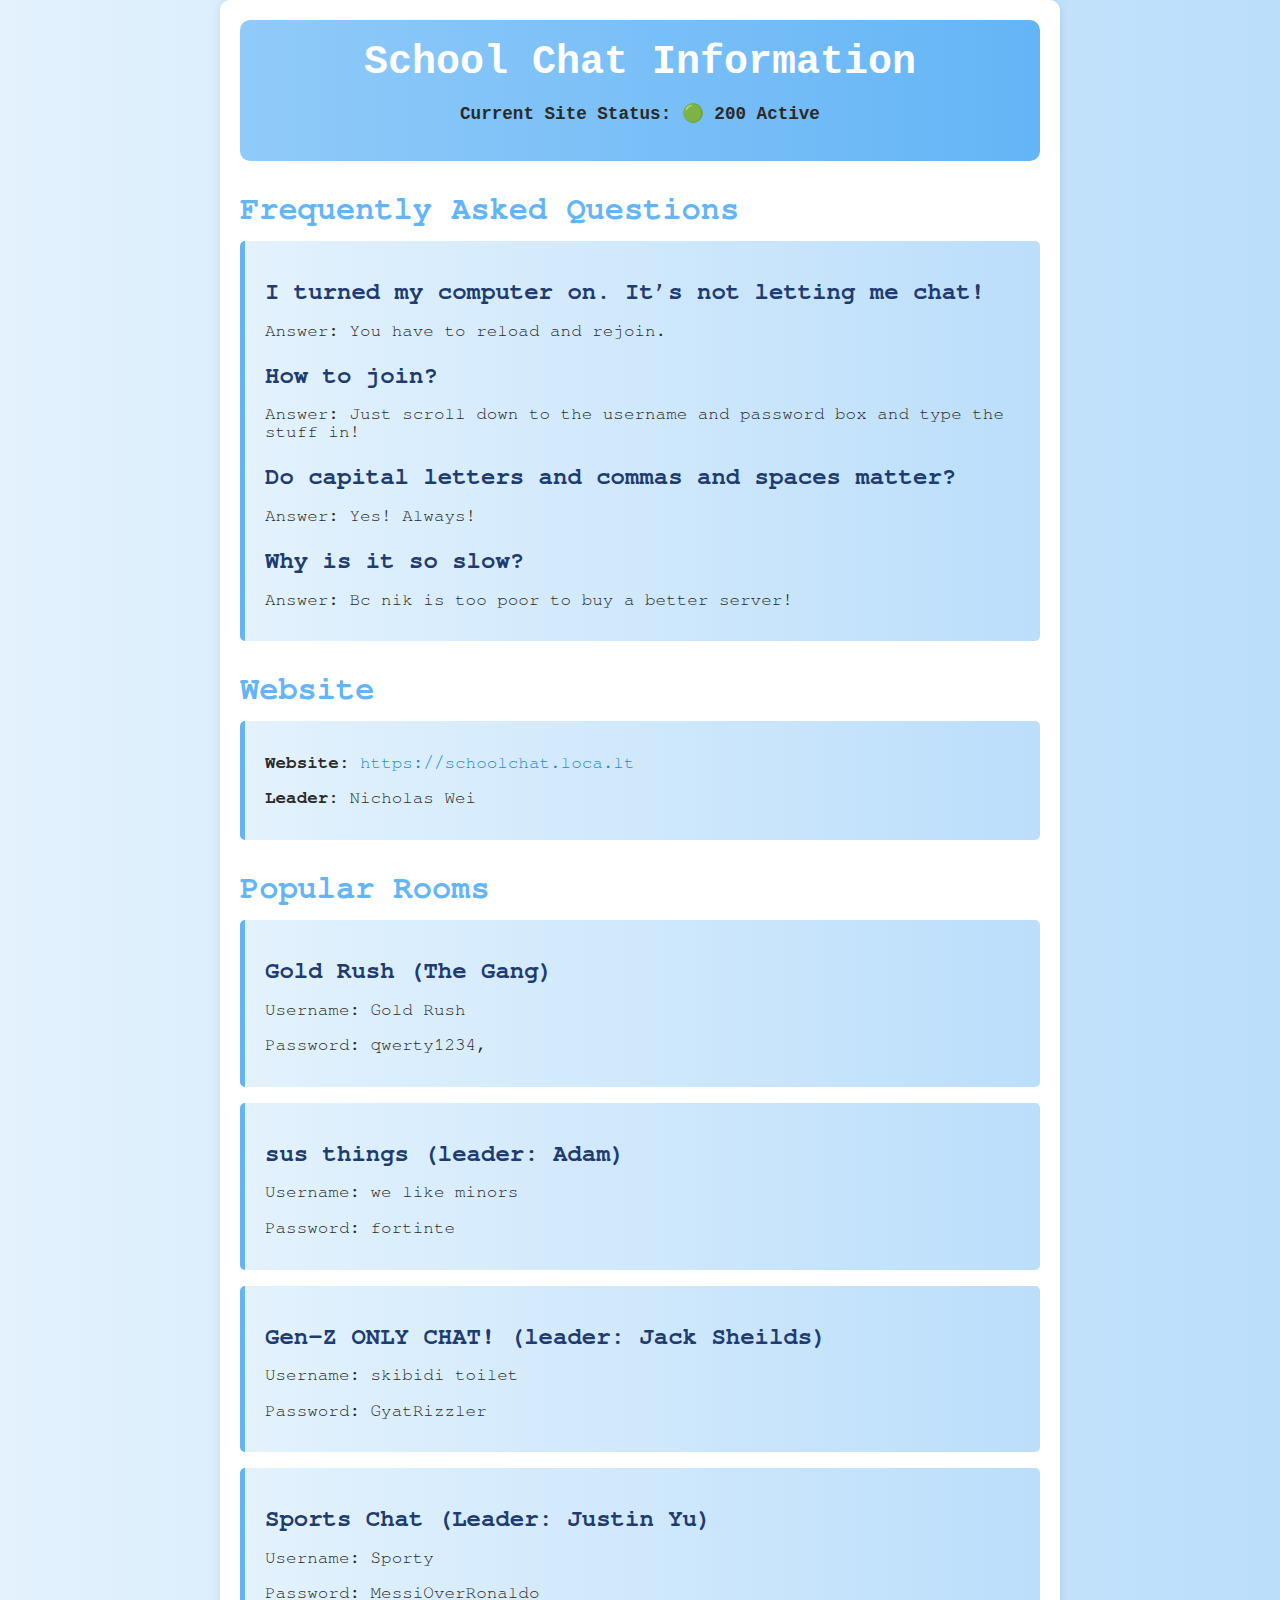
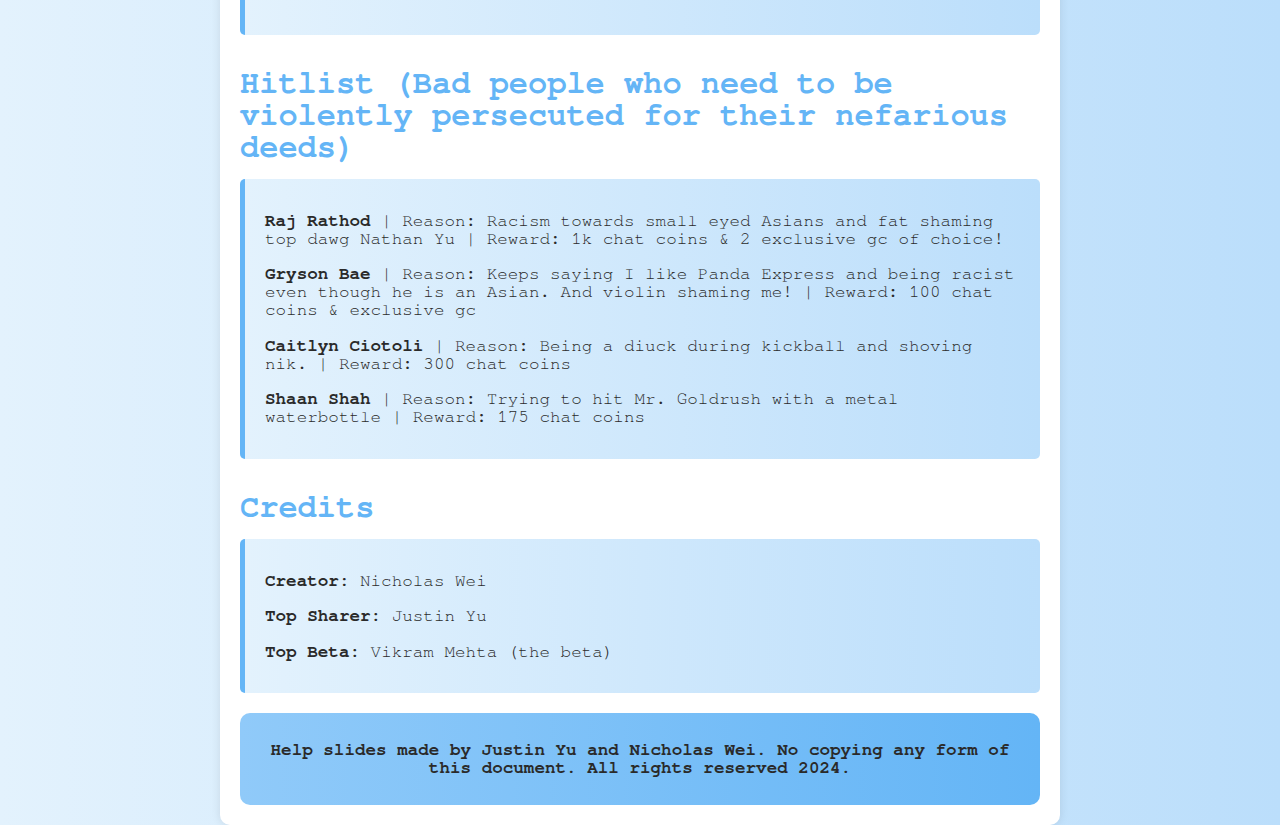
<file: changelog.html>
<!DOCTYPE html>
<html lang="en">
<head>
    <meta charset="UTF-8">
    <meta name="viewport" content="width=device-width, initial-scale=1.0">
    <title>School Chat Information</title>
 <link rel="stylesheet" type="text/css" href="hacker.css">
</head>
<body>
    <div class="container">
        <header>
            <h1>School Chat Information</h1>
            <p>Current Site Status: 🟢 200 Active</p>
        </header>
        
        <section>
            <h2>Frequently Asked Questions</h2>
            <div class="content-box">
                <h3>I turned my computer on. It’s not letting me chat!</h3>
                <p>Answer: You have to reload and rejoin.</p>

                <h3>How to join?</h3>
                <p>Answer: Just scroll down to the username and password box and type the stuff in!</p>

                <h3>Do capital letters and commas and spaces matter?</h3>
                <p>Answer: Yes! Always!</p>

                <h3>Why is it so slow?</h3>
                <p>Answer: Bc nik is too poor to buy a better server!</p>
            </div>
        </section>
        
        <section>
            <h2>Website</h2>
            <div class="content-box">
                <p><strong>Website:</strong> <a href="https://schoolchat.loca.lt" target="_blank">https://schoolchat.loca.lt</a></p>
                <p><strong>Leader:</strong> Nicholas Wei</p>
            </div>
        </section>
        
        <section>
            <h2>Popular Rooms</h2>
            <div class="content-box">
                <h3>Gold Rush (The Gang)</h3>
                <p>Username: Gold Rush</p>
                <p>Password: qwerty1234,</p>
            </div>
            <div class="content-box">
                <h3>sus things (leader: Adam)</h3>
                <p>Username: we like minors</p>
                <p>Password: fortinte</p>
            </div>
            <div class="content-box">
                <h3>Gen-Z ONLY CHAT! (leader: Jack Sheilds)</h3>
                <p>Username: skibidi toilet</p>
                <p>Password: GyatRizzler</p>
            </div>
            <div class="content-box">
                <h3>Sports Chat (Leader: Justin Yu)</h3>
                <p>Username: Sporty</p>
                <p>Password: MessiOverRonaldo</p>
            </div>
        </section>

        <section>
            <h2>Hitlist (Bad people who need to be violently persecuted for their nefarious deeds)</h2>
            <div class="content-box">
                <p><strong>Raj Rathod</strong> | Reason: Racism towards small eyed Asians and fat shaming top dawg Nathan Yu | Reward: 1k chat coins & 2 exclusive gc of choice!</p>
                <p><strong>Gryson Bae</strong> | Reason: Keeps saying I like Panda Express and being racist even though he is an Asian. And violin shaming me! | Reward: 100 chat coins & exclusive gc</p>
                <p><strong>Caitlyn Ciotoli</strong> | Reason: Being a diuck during kickball and shoving nik. | Reward: 300 chat coins</p>
                <p><strong>Shaan Shah</strong> | Reason: Trying to hit Mr. Goldrush with a metal waterbottle | Reward: 175 chat coins</p>
            </div>
        </section>
        
        <section>
            <h2>Credits</h2>
            <div class="content-box">
                <p><strong>Creator:</strong> Nicholas Wei</p>
                <p><strong>Top Sharer:</strong> Justin Yu</p>
                <p><strong>Top Beta:</strong> Vikram Mehta (the beta)</p>
            </div>
        </section>
        
        <footer>
            <p>Help slides made by Justin Yu and Nicholas Wei. No copying any form of this document. All rights reserved 2024.</p>
        </footer>
    </div>
</body>
</html>
</file>
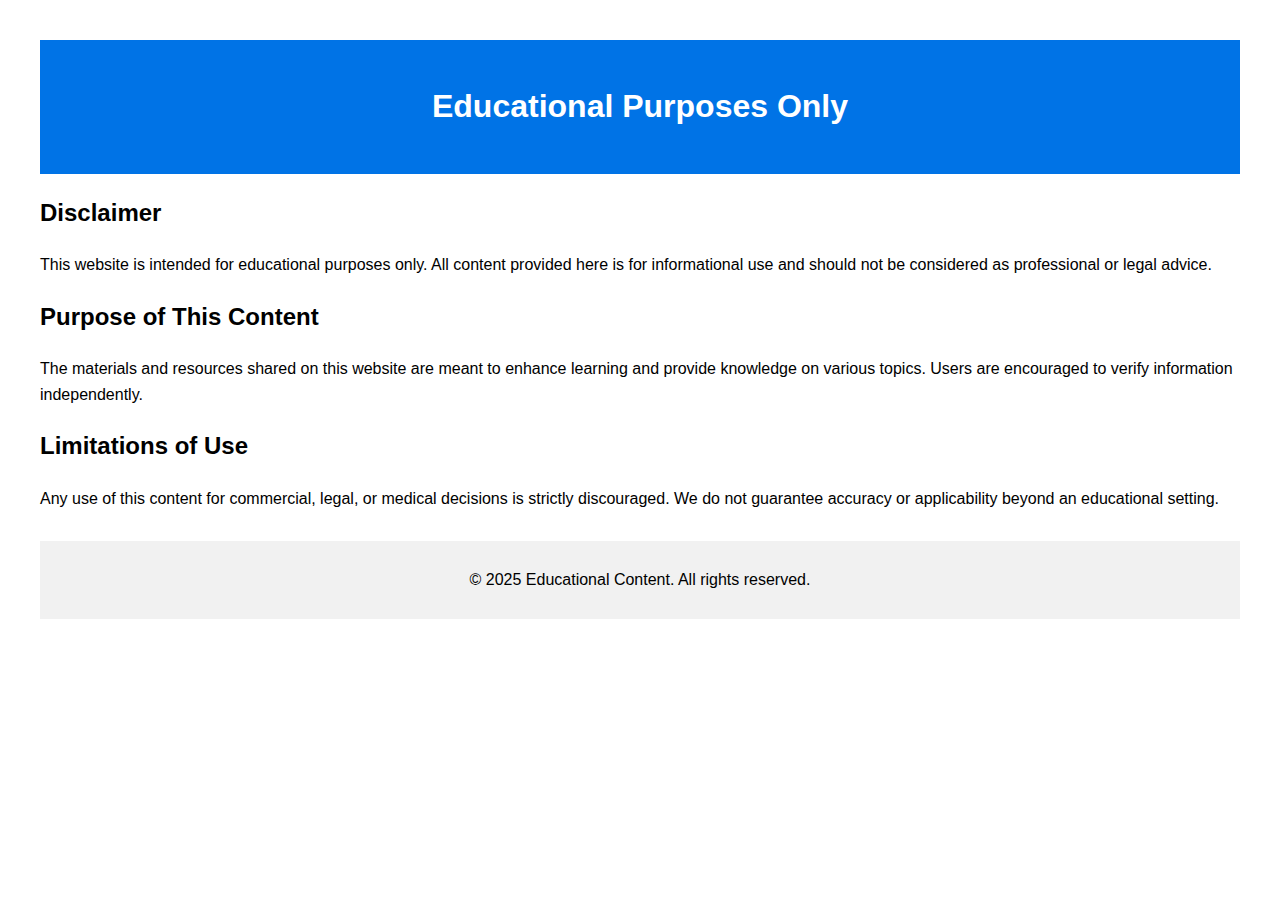
<file: educationalpurposes.html>
<!DOCTYPE html>
<html lang="en">
<head>
    <meta charset="UTF-8">
    <meta name="viewport" content="width=device-width, initial-scale=1.0">
    <link rel="icon" type="image/png" href="./tms-removebg-preview.png">
    <title>TMS-LICENSE.TXT</title>
    <style>
        body {
            font-family: Arial, sans-serif;
            margin: 40px;
            line-height: 1.6;
        }
        header {
            background: #0073e6;
            color: white;
            padding: 20px;
            text-align: center;
        }
        section {
            margin-top: 20px;
        }
        footer {
            margin-top: 30px;
            text-align: center;
            padding: 10px;
            background: #f1f1f1;
        }
    </style>
</head>
<body>
    <header>
        <h1>Educational Purposes Only</h1>
    </header>
    <section>
        <h2>Disclaimer</h2>
        <p>This website is intended for educational purposes only. All content provided here is for informational use and should not be considered as professional or legal advice.</p>
    </section>
    <section>
        <h2>Purpose of This Content</h2>
        <p>The materials and resources shared on this website are meant to enhance learning and provide knowledge on various topics. Users are encouraged to verify information independently.</p>
    </section>
    <section>
        <h2>Limitations of Use</h2>
        <p>Any use of this content for commercial, legal, or medical decisions is strictly discouraged. We do not guarantee accuracy or applicability beyond an educational setting.</p>
    </section>
    <footer>
        <p>&copy; 2025 Educational Content. All rights reserved.</p>
    </footer>
</body>
</html>
</file>
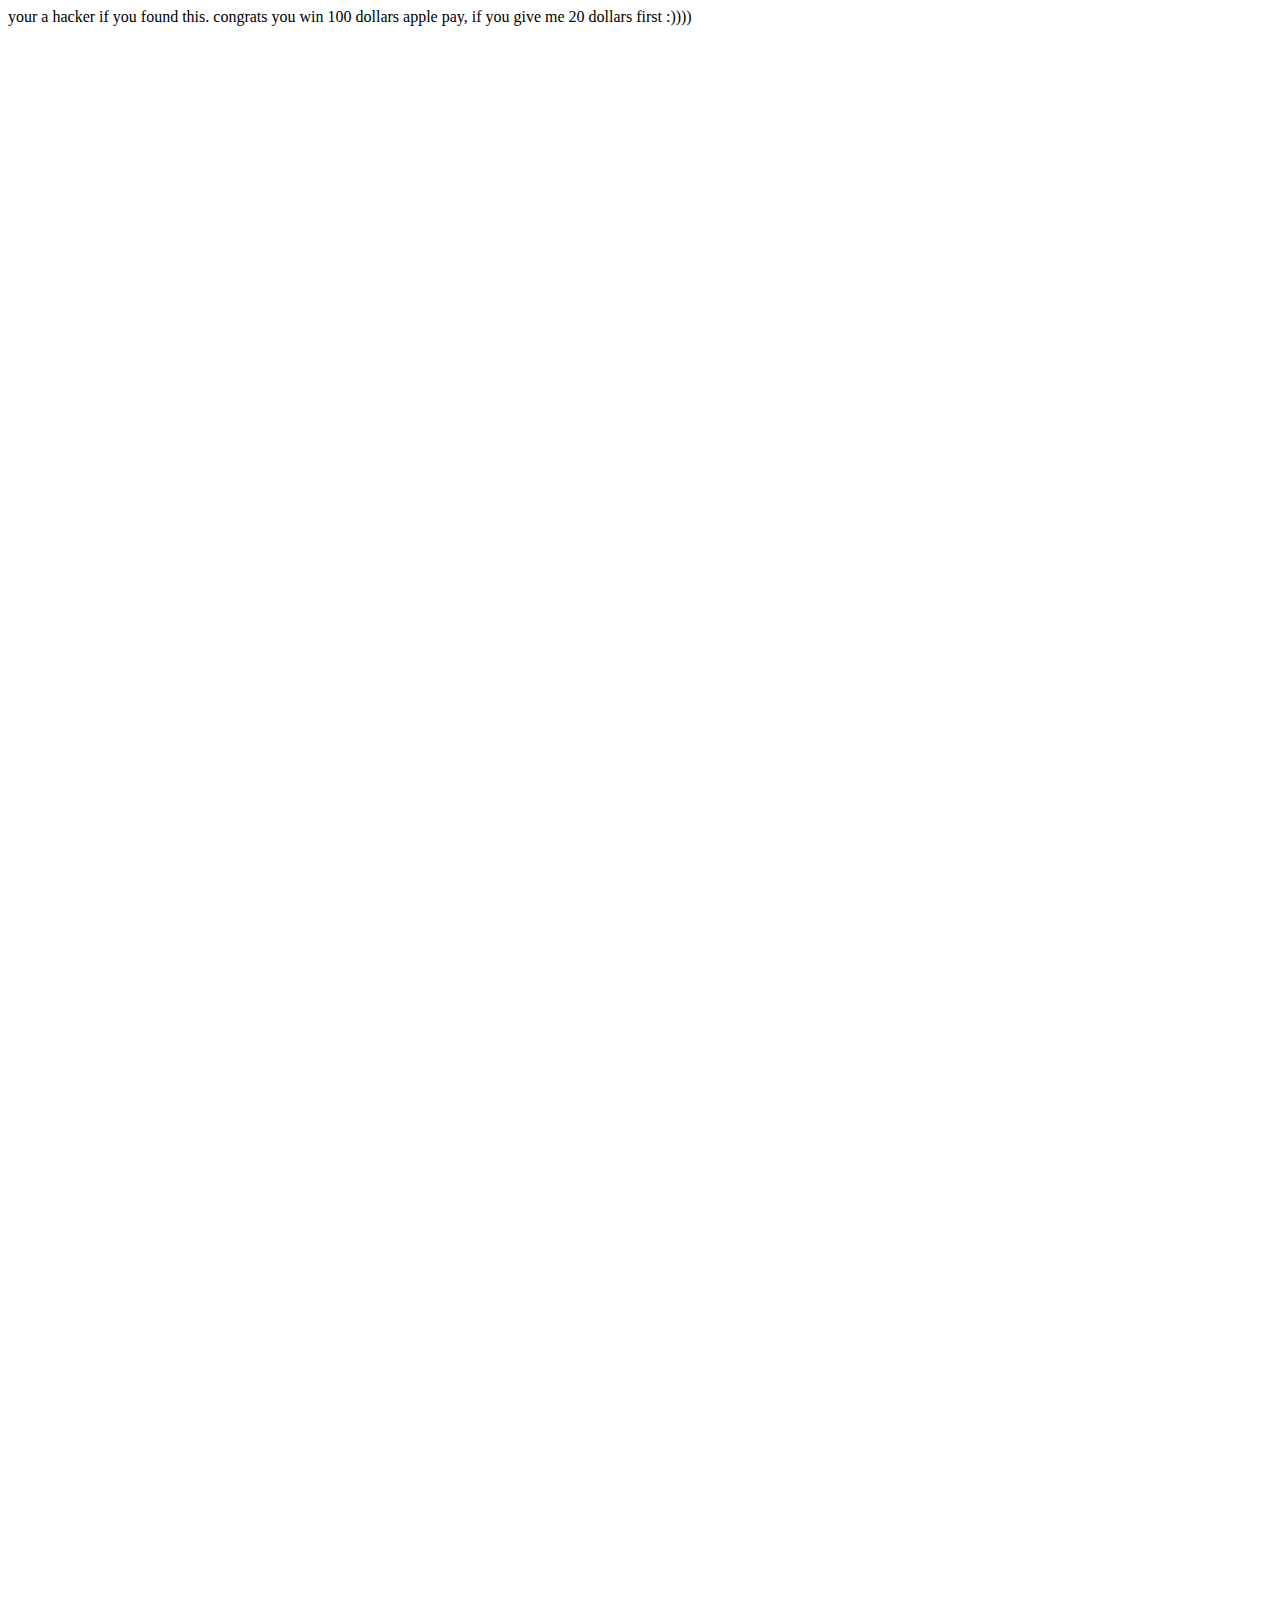
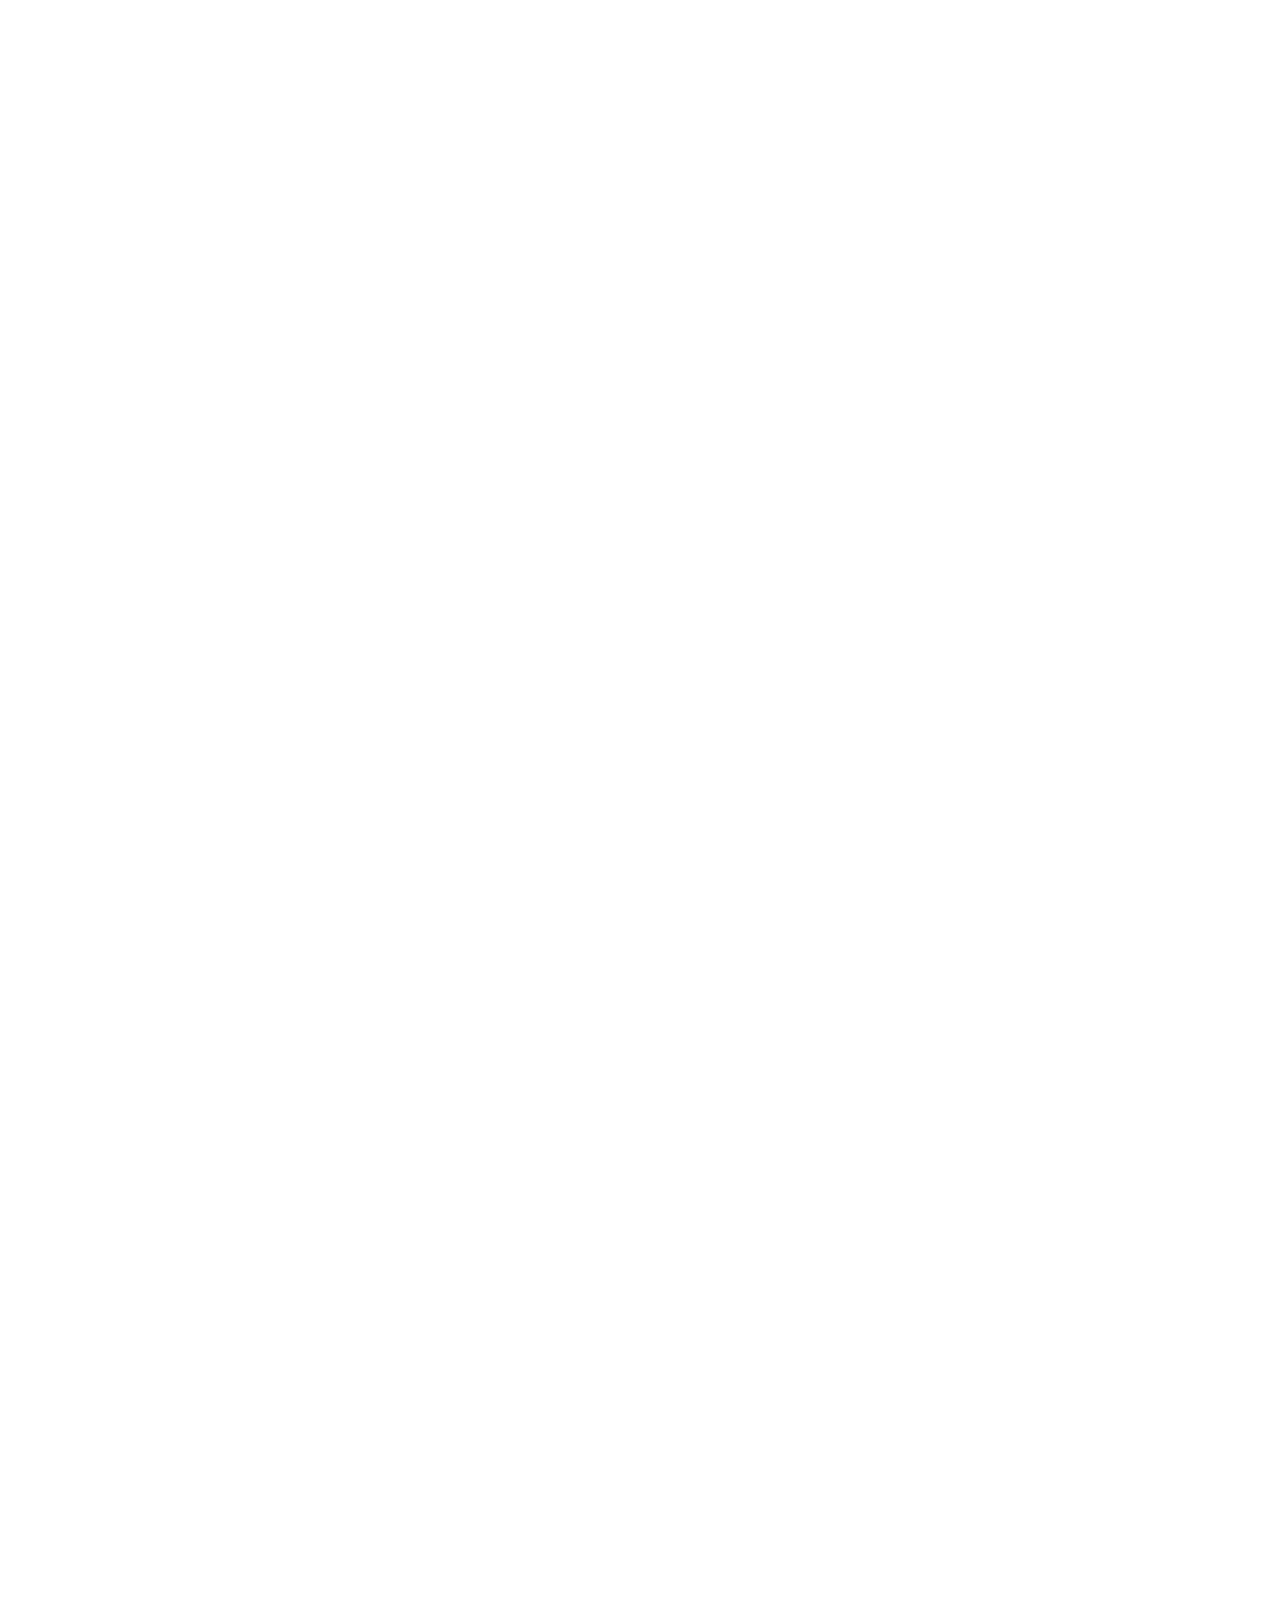
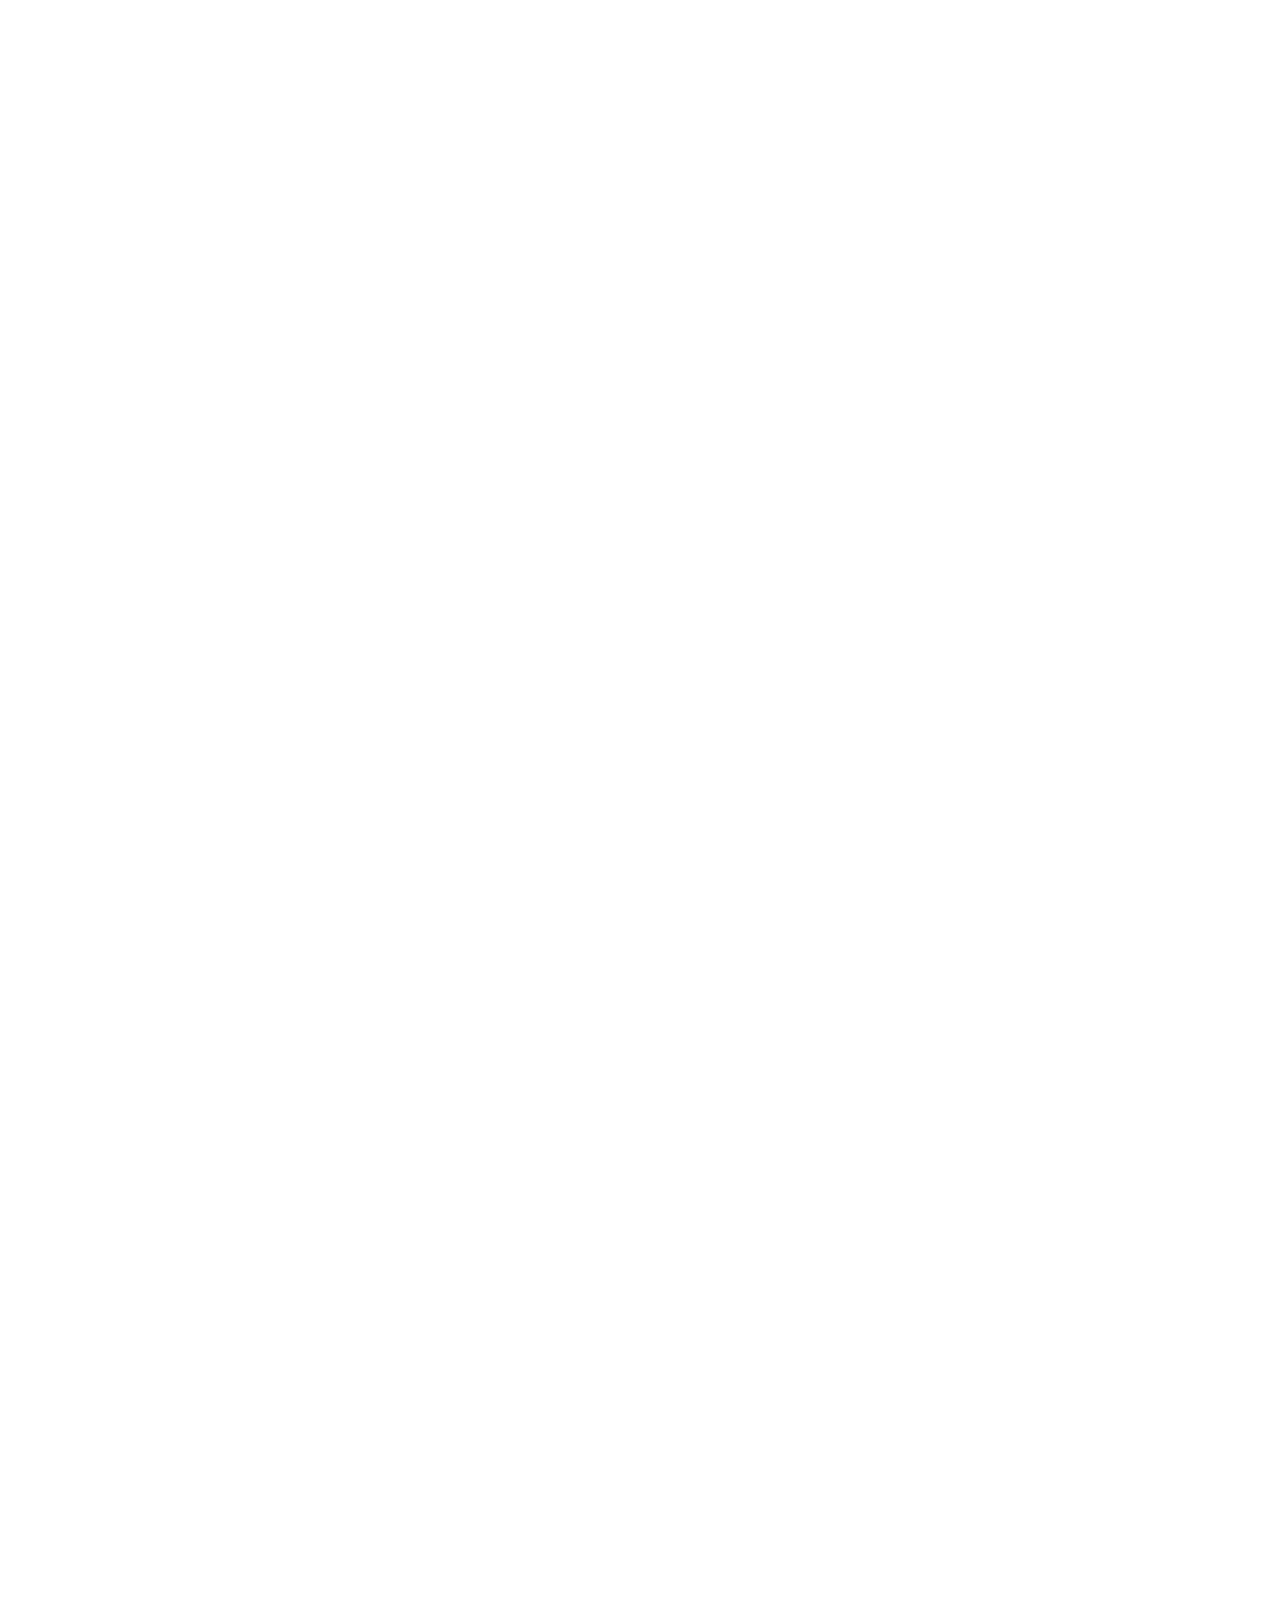
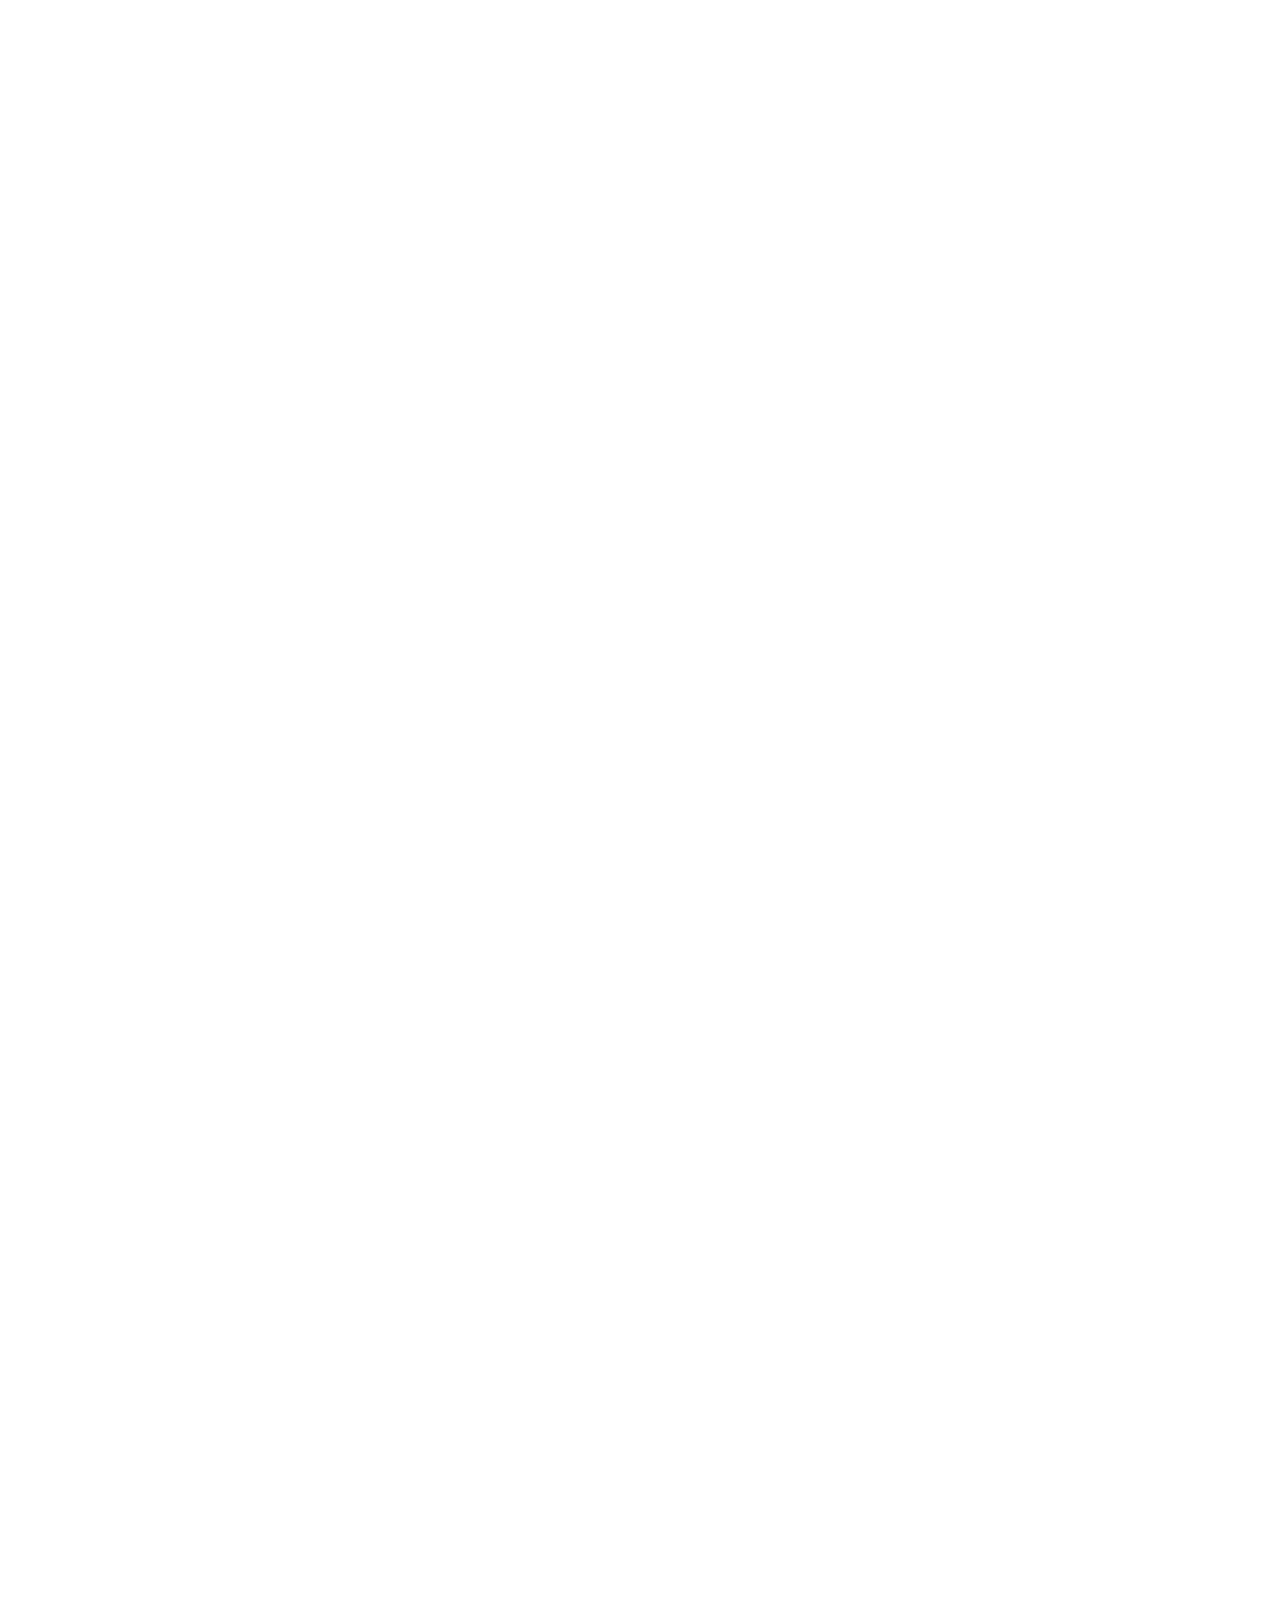
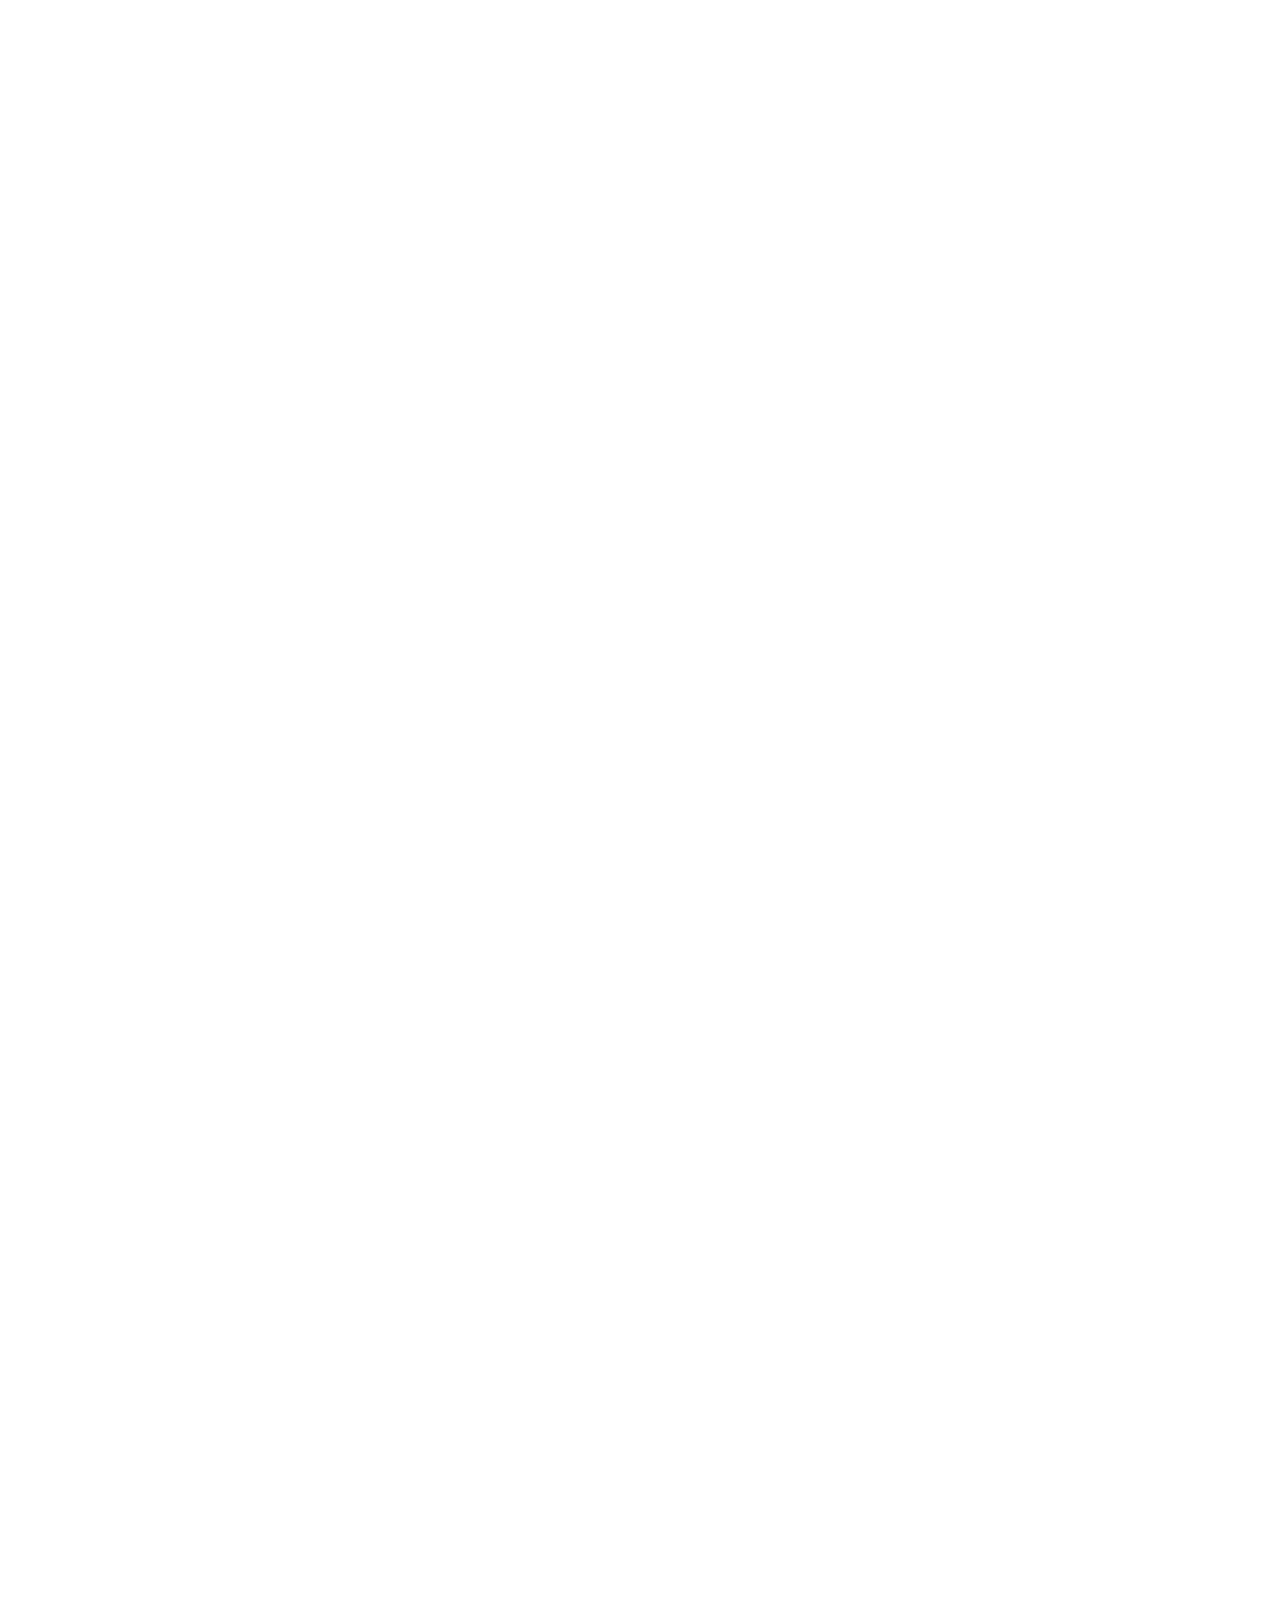
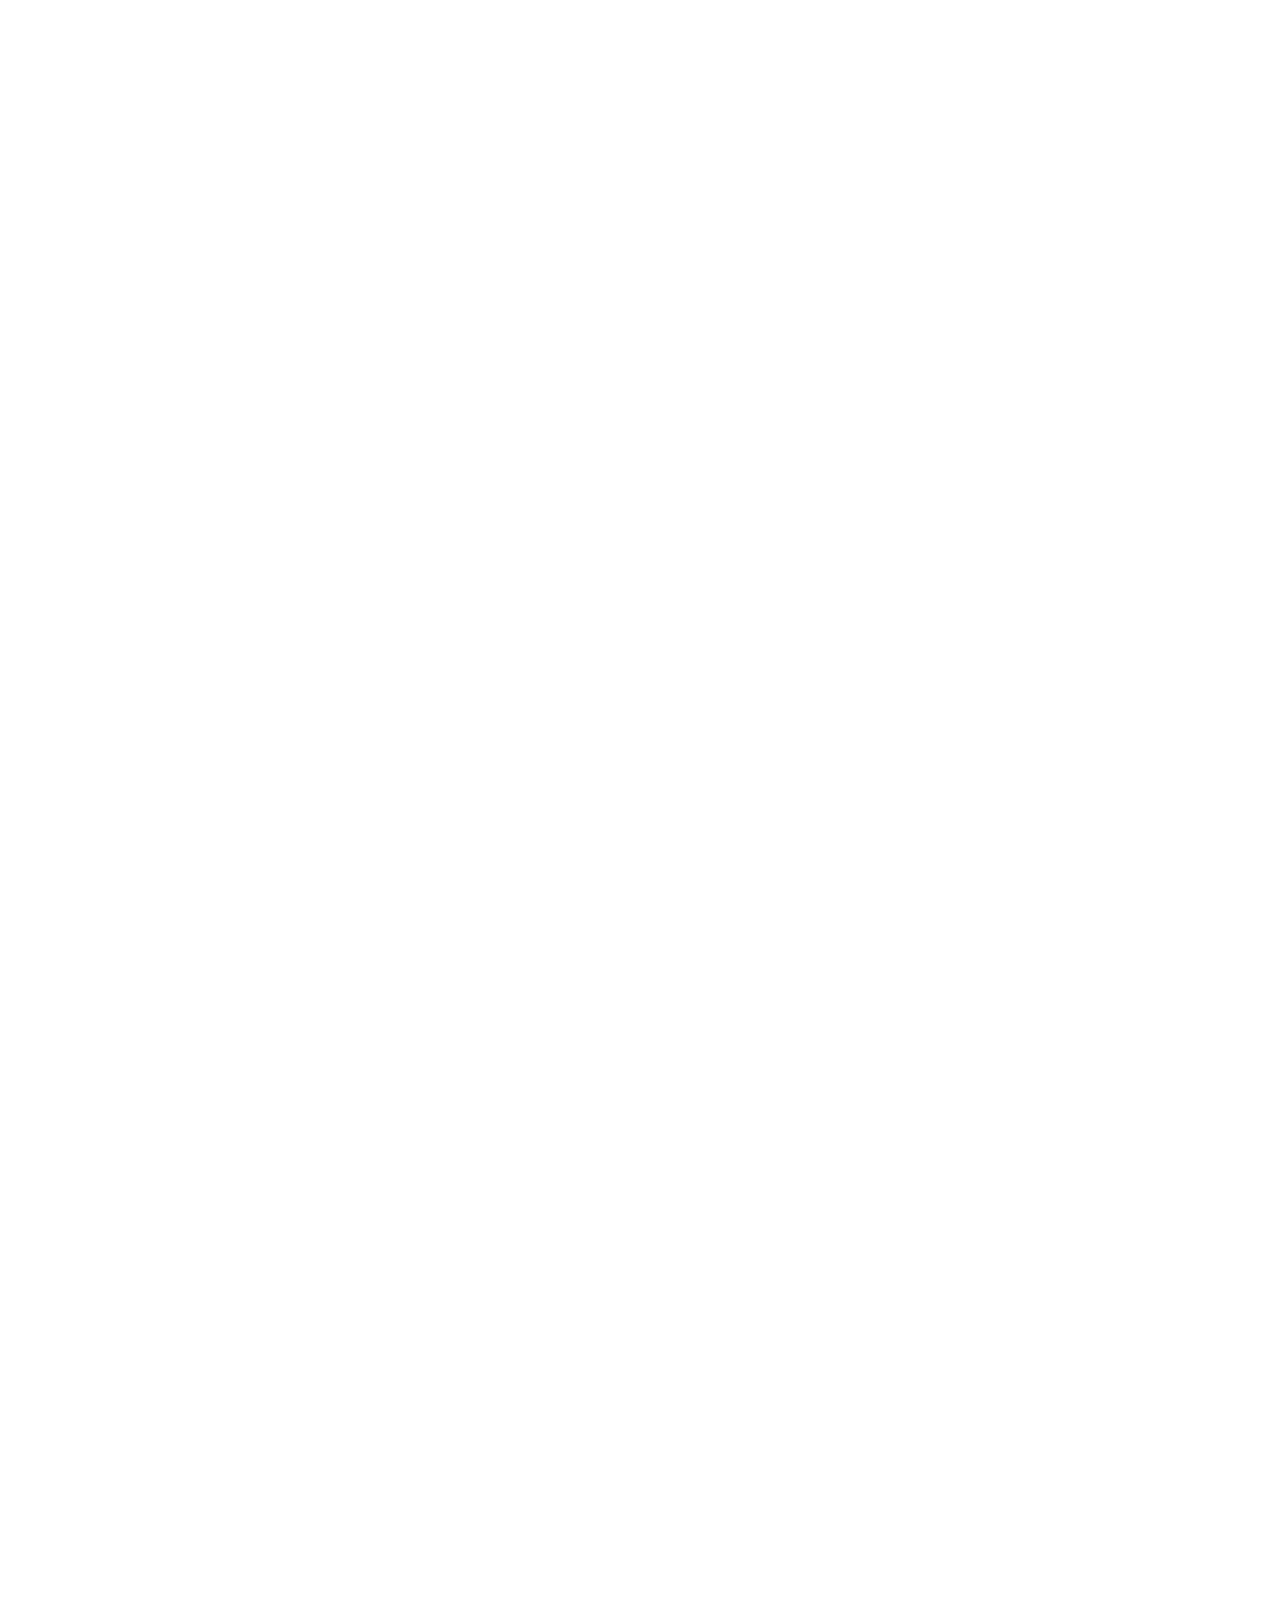
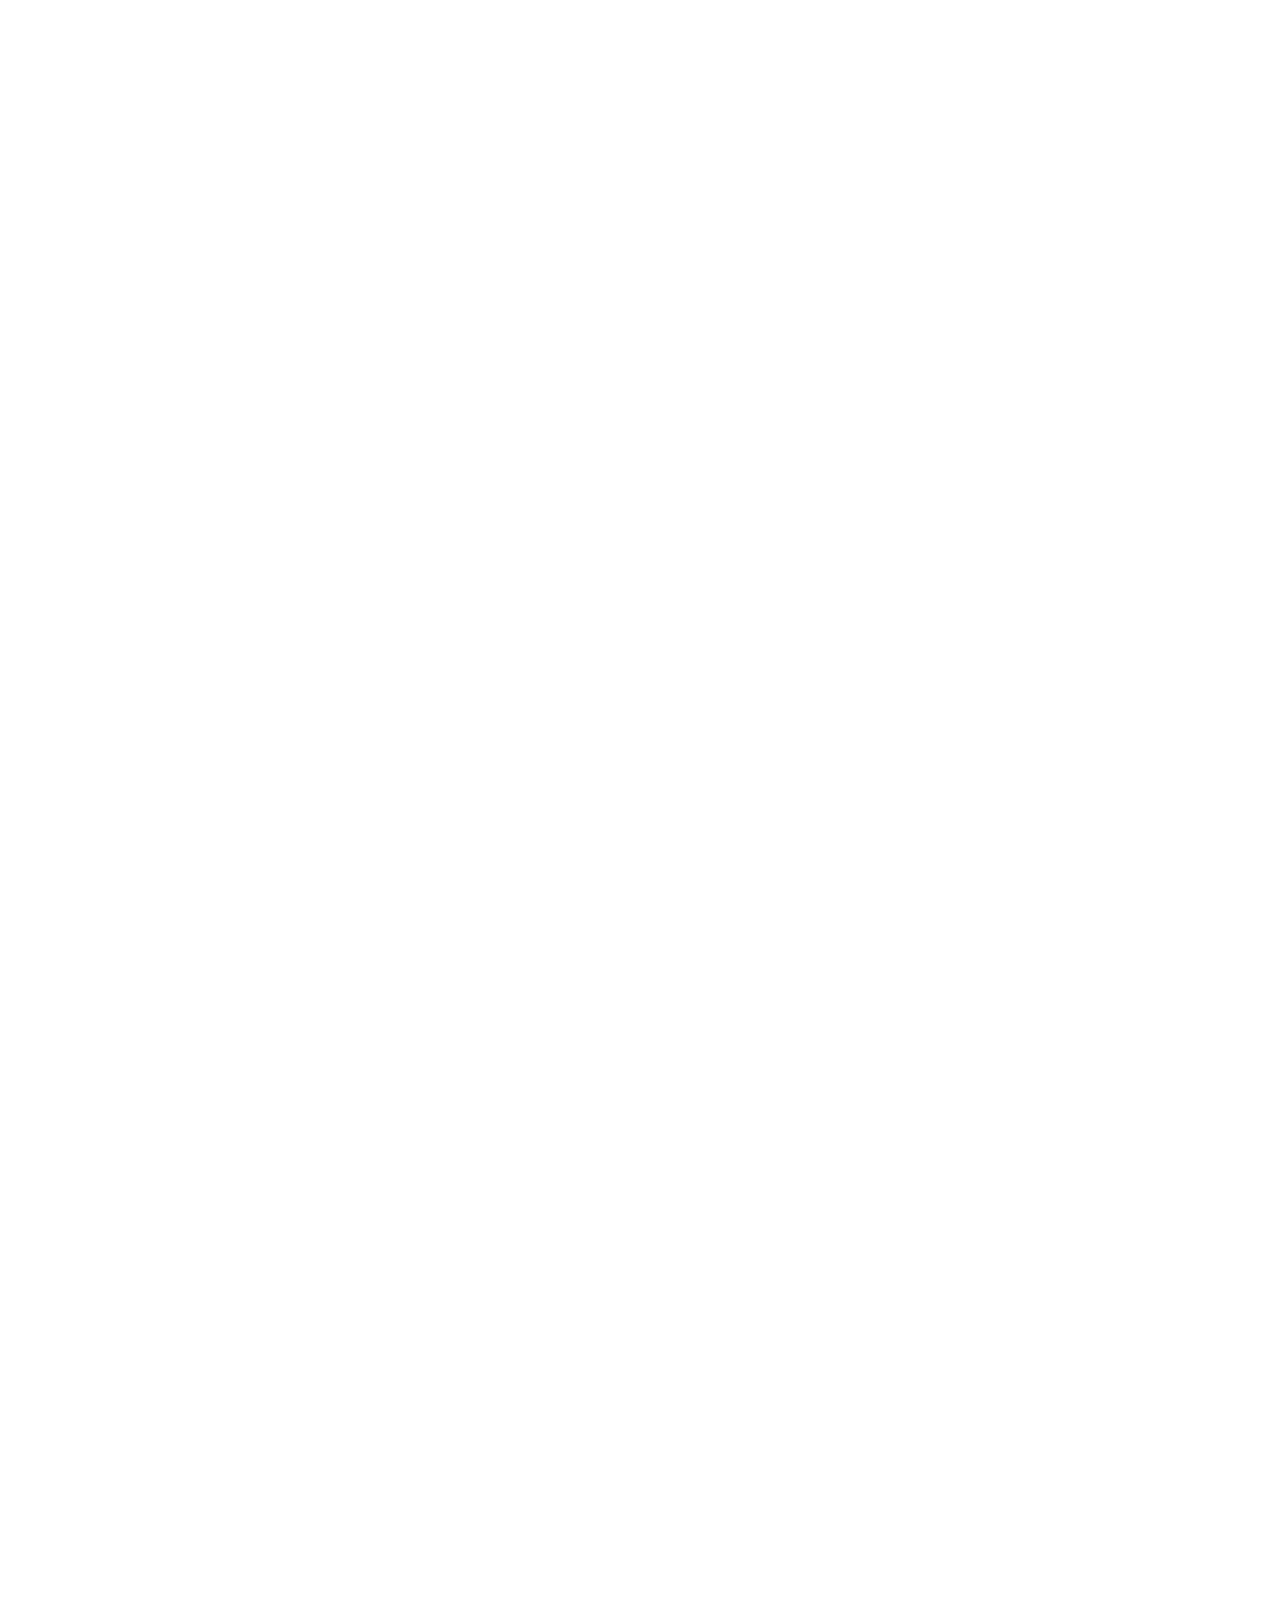
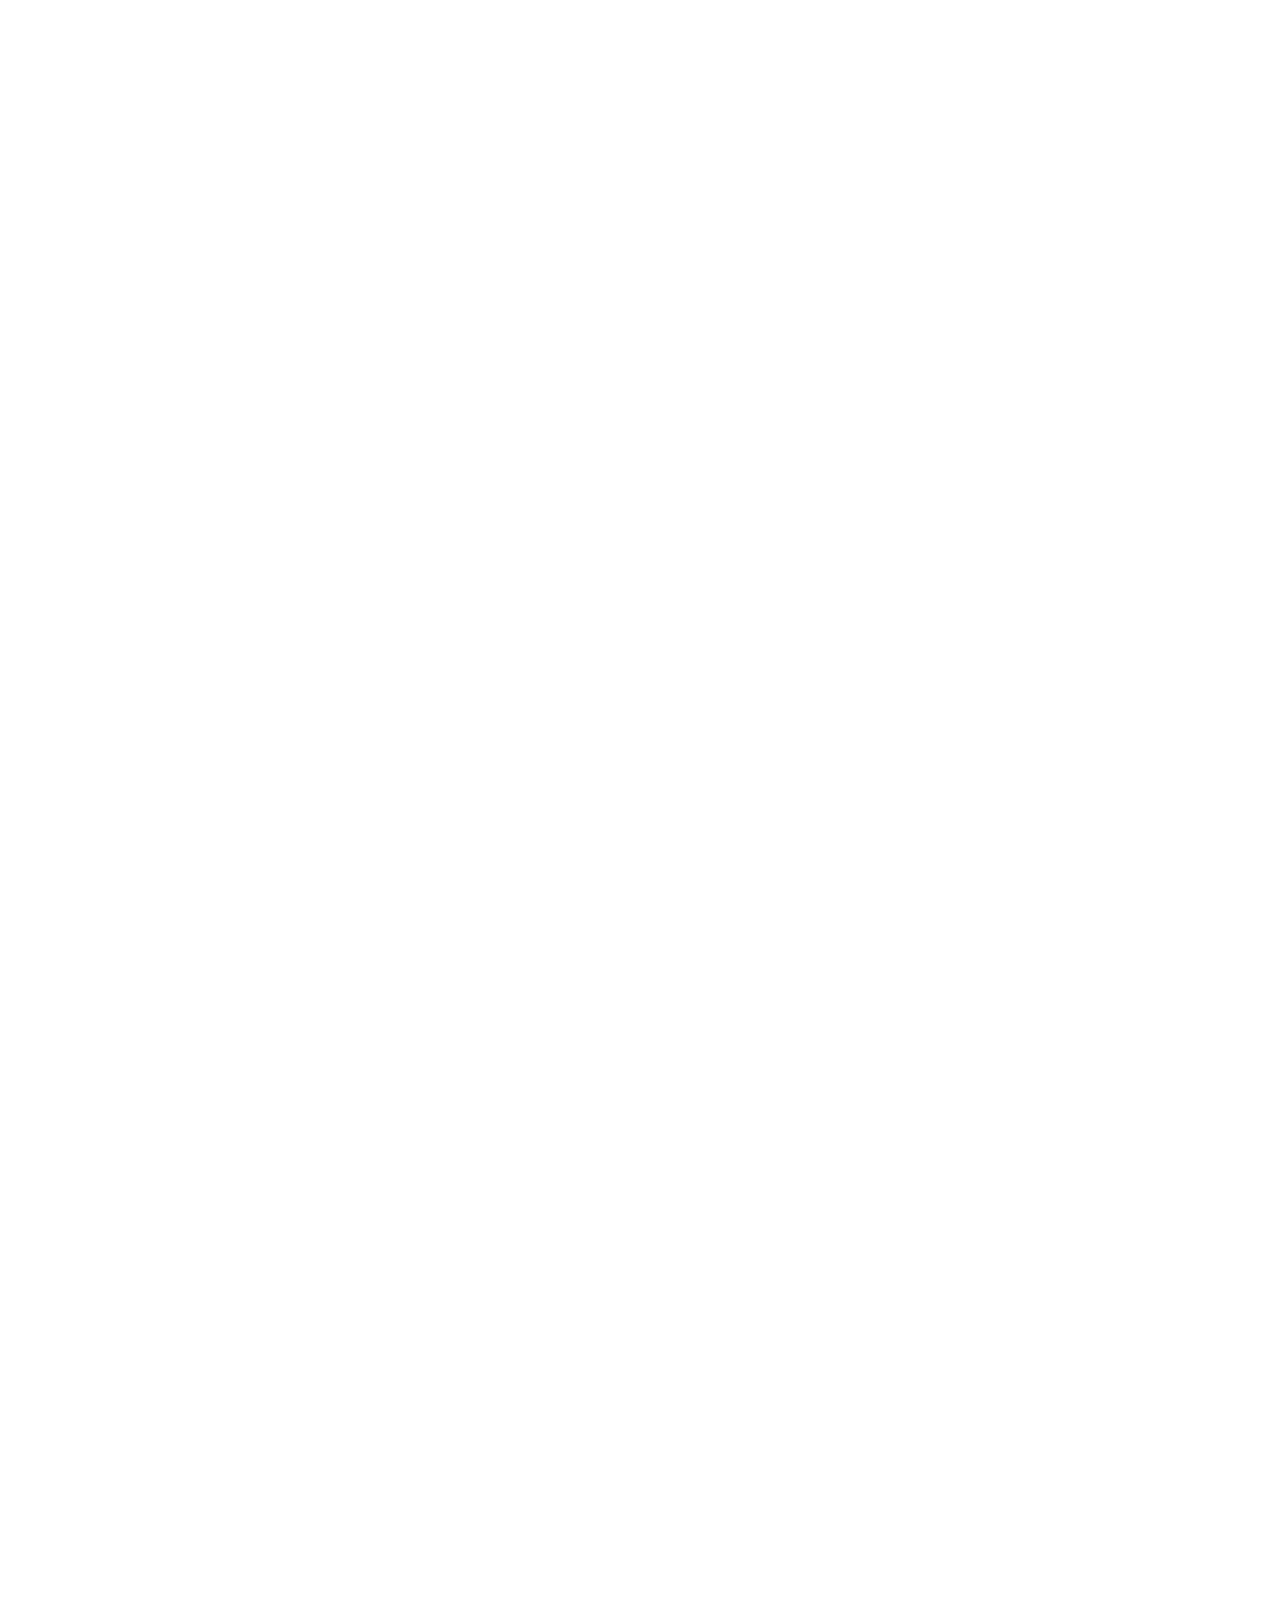
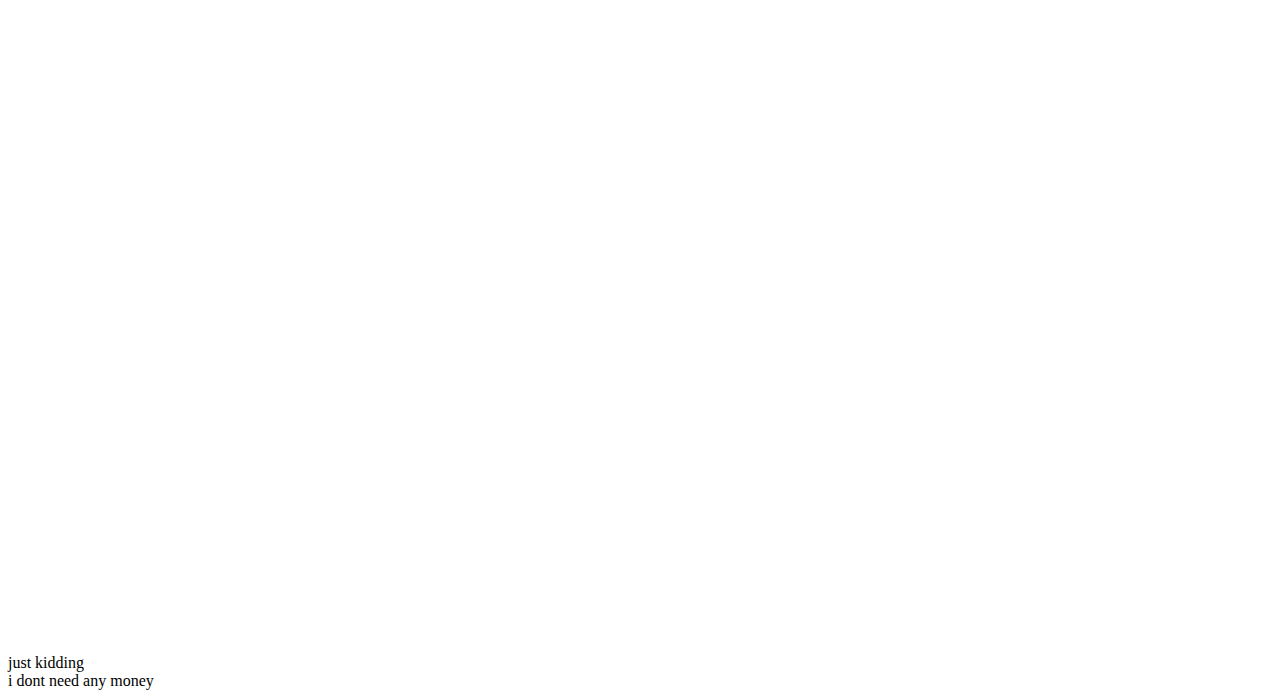
<file: secret hacker.html>
<html>
  your a hacker if you found this. congrats you win 100 dollars apple pay, if you give me 20 dollars first :))))




  <br><br><br> <br><br><br> <br><br><br> <br><br><br> <br><br><br> <br><br><br> <br><br><br> <br><br><br> <br><br><br> <br><br><br> <br><br><br> <br><br><br> <br><br><br> <br><br><br> <br><br><br> <br><br><br> <br><br><br> <br><br><br> <br><br><br> <br><br><br> <br><br><br> <br><br><br> <br><br><br> <br><br><br> <br><br><br> <br><br><br> <br><br><br> <br><br><br> <br><br><br> <br><br><br> <br><br><br>
   <br><br><br><br><br><br> <br><br><br> <br><br><br> <br><br><br> <br><br><br> <br><br><br> <br><br><br> <br><br><br> <br><br><br> <br><br><br> <br><br><br> <br><br><br> <br><br><br> <br><br><br> <br><br><br> <br><br><br> <br><br><br> <br><br><br> <br><br><br> <br><br><br> <br><br><br> <br><br><br> <br><br><br> <br><br><br> <br><br><br> <br><br><br> <br><br><br> <br><br><br> <br><br><br> <br><br><br>
   <br><br><br><br><br><br> <br><br><br> <br><br><br> <br><br><br> <br><br><br> <br><br><br> <br><br><br> <br><br><br> <br><br><br> <br><br><br> <br><br><br> <br><br><br> <br><br><br> <br><br><br> <br><br><br> <br><br><br> <br><br><br> <br><br><br> <br><br><br> <br><br><br> <br><br><br> <br><br><br> <br><br><br> <br><br><br> <br><br><br> <br><br><br> <br><br><br> <br><br><br> <br><br><br> <br><br><br>
   <br><br><br><br><br><br> <br><br><br> <br><br><br> <br><br><br> <br><br><br> <br><br><br> <br><br><br> <br><br><br> <br><br><br> <br><br><br> <br><br><br> <br><br><br> <br><br><br> <br><br><br> <br><br><br> <br><br><br> <br><br><br> <br><br><br> <br><br><br> <br><br><br> <br><br><br> <br><br><br> <br><br><br> <br><br><br> <br><br><br> <br><br><br> <br><br><br> <br><br><br> <br><br><br> <br><br><br>
   <br><br><br><br><br><br> <br><br><br> <br><br><br> <br><br><br> <br><br><br> <br><br><br> <br><br><br> <br><br><br> <br><br><br> <br><br><br> <br><br><br> <br><br><br> <br><br><br> <br><br><br> <br><br><br> <br><br><br> <br><br><br> <br><br><br> <br><br><br> <br><br><br> <br><br><br> <br><br><br> <br><br><br> <br><br><br> <br><br><br> <br><br><br> <br><br><br> <br><br><br> <br><br><br> <br><br><br>
   <br><br><br><br><br><br> <br><br><br> <br><br><br> <br><br><br> <br><br><br> <br><br><br> <br><br><br> <br><br><br> <br><br><br> <br><br><br> <br><br><br> <br><br><br> <br><br><br> <br><br><br> <br><br><br> <br><br><br> <br><br><br> <br><br><br> <br><br><br> <br><br><br> <br><br><br> <br><br><br> <br><br><br> <br><br><br> <br><br><br> <br><br><br> <br><br><br> <br><br><br> <br><br><br> <br><br><br>
   <br><br><br><br><br><br> <br><br><br> <br><br><br> <br><br><br> <br><br><br> <br><br><br> <br><br><br> <br><br><br> <br><br><br> <br><br><br> <br><br><br> <br><br><br> <br><br><br> <br><br><br> <br><br><br> <br><br><br> <br><br><br> <br><br><br> <br><br><br> <br><br><br> <br><br><br> <br><br><br> <br><br><br> <br><br><br> <br><br><br> <br><br><br> <br><br><br> <br><br><br> <br><br><br> <br><br><br>
   <br><br><br><br><br><br> <br><br><br> <br><br><br> <br><br><br> <br><br><br> <br><br><br> <br><br><br> <br><br><br> <br><br><br> <br><br><br> <br><br><br> <br><br><br> <br><br><br> <br><br><br> <br><br><br> <br><br><br> <br><br><br> <br><br><br> <br><br><br> <br><br><br> <br><br><br> <br><br><br> <br><br><br> <br><br><br> <br><br><br> <br><br><br> <br><br><br> <br><br><br> <br><br><br> <br><br><br>
   <br><br><br>
  just kidding


  <br>
                                                                                                                                                                        i dont need any money
</html>
</file>
<file: hacker.css>
body {
            font-family: FreeMono, monospace;
            margin: 0;
            background: linear-gradient(to right, #e3f2fd, #bbdefb); /* Light blue gradient background */
            padding: 0;
            color: #2a2a2a;
        }

        .container {
            max-width: 800px;
            margin: 0 auto;
            padding: 20px;
            background-color: #ffffff;
            border-radius: 10px;
            box-shadow: 0 0 10px rgba(0, 0, 0, 0.1);
        }

        header {
            text-align: center;
            padding: 20px;
            background: linear-gradient(to right, #90caf9, #64b5f6); /* Lighter blue gradient background */
            color: white;
            border-radius: 10px;
        font-weight: bold;
                Font-family: Courier, monospace
        }

        h1 {
            margin: 0;
            font-size: 2.5em;
        }

        section {
            margin-bottom: 20px;
        }

        h2 {
            font-size: 2em;
            color: #64b5f6;
            margin-top: 1em;
            margin-bottom: 0.5em;
        }

        h3 {
            font-size: 1.5em;
            color: #1e3c72;
            margin-top: 1em;
            margin-bottom: 0.5em;
        }

        p {
            font-size: 1.1em;
            color: #2a2a2a;
            margin-bottom: 1em;
        }

        .content-box {
            background: linear-gradient(to right, #e3f2fd, #bbdefb); /* Light blue gradient */
            border-left: 5px solid #64b5f6;
            padding: 15px 20px;
            margin-bottom: 1em;
            border-radius: 5px;
        }

        a {
            color: #1e88e5;
            text-decoration: none;
        }

        a:hover {
            text-decoration: underline;
        }

        footer {
            background: linear-gradient(to right, #90caf9, #64b5f6); /* Lighter blue gradient background */
            padding: 10px;
            text-align: center;
            color: white;
            border-radius: 10px;
            margin-top: 20px;
            font-size: 1em;
            font-weight: bold;
        }
</file>
